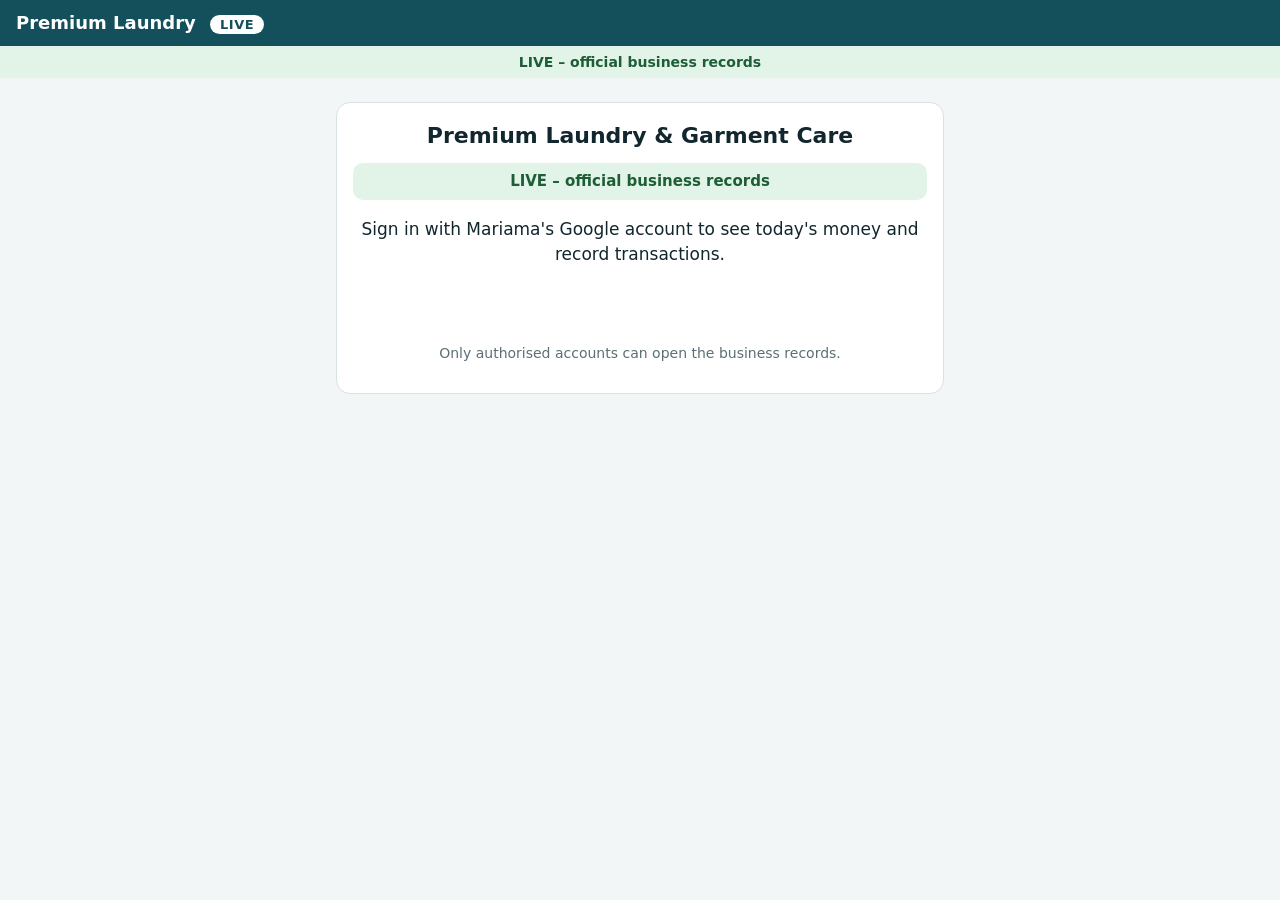
<file: docs/index.html>
<!doctype html>
<html lang="en">
<head>
  <meta charset="utf-8">
  <meta name="viewport" content="width=device-width, initial-scale=1, viewport-fit=cover">
  <meta name="theme-color" content="#14505c">
  <meta name="description" content="Premium Laundry & Garment Care - daily money and customer records">
  <meta http-equiv="Content-Security-Policy" content="default-src 'self'; script-src 'self' https://accounts.google.com/gsi/client; style-src 'self' 'unsafe-inline' https://accounts.google.com/gsi/style; frame-src https://accounts.google.com/gsi/; connect-src 'self' https://script.google.com https://script.googleusercontent.com https://accounts.google.com/gsi/; img-src 'self' data: https://*.googleusercontent.com">
  <meta name="referrer" content="no-referrer">
  <title>Premium Laundry</title>
  <link rel="manifest" href="manifest.webmanifest">
  <link rel="icon" href="icons/icon-192.png">
  <link rel="apple-touch-icon" href="icons/icon-192.png">
  <link rel="stylesheet" href="styles.css">
  <script src="config.js"></script>
  <script src="https://accounts.google.com/gsi/client" async defer></script>
  <script src="voice.js" defer></script>
  <script src="app.js" defer></script>
</head>
<body>
  <header class="topbar">
    <div class="brand">Premium Laundry <span id="envPill" class="envpill"></span></div>
    <div class="who" id="who"></div>
  </header>
  <div id="modeBanner" class="banner"></div>
  <div id="queueBanner" class="banner warn hidden"></div>
  <main id="view" aria-live="polite">
    <section class="card center">
      <h1>Premium Laundry &amp; Garment Care</h1>
      <p>Loading…</p>
    </section>
  </main>
  <nav class="tabbar hidden" id="tabbar">
    <button data-nav="home">Today</button>
    <button data-nav="customers">Customers</button>
    <button data-nav="more">More</button>
  </nav>
  <div id="toast" class="toast hidden" role="status"></div>
</body>
</html>
</file>
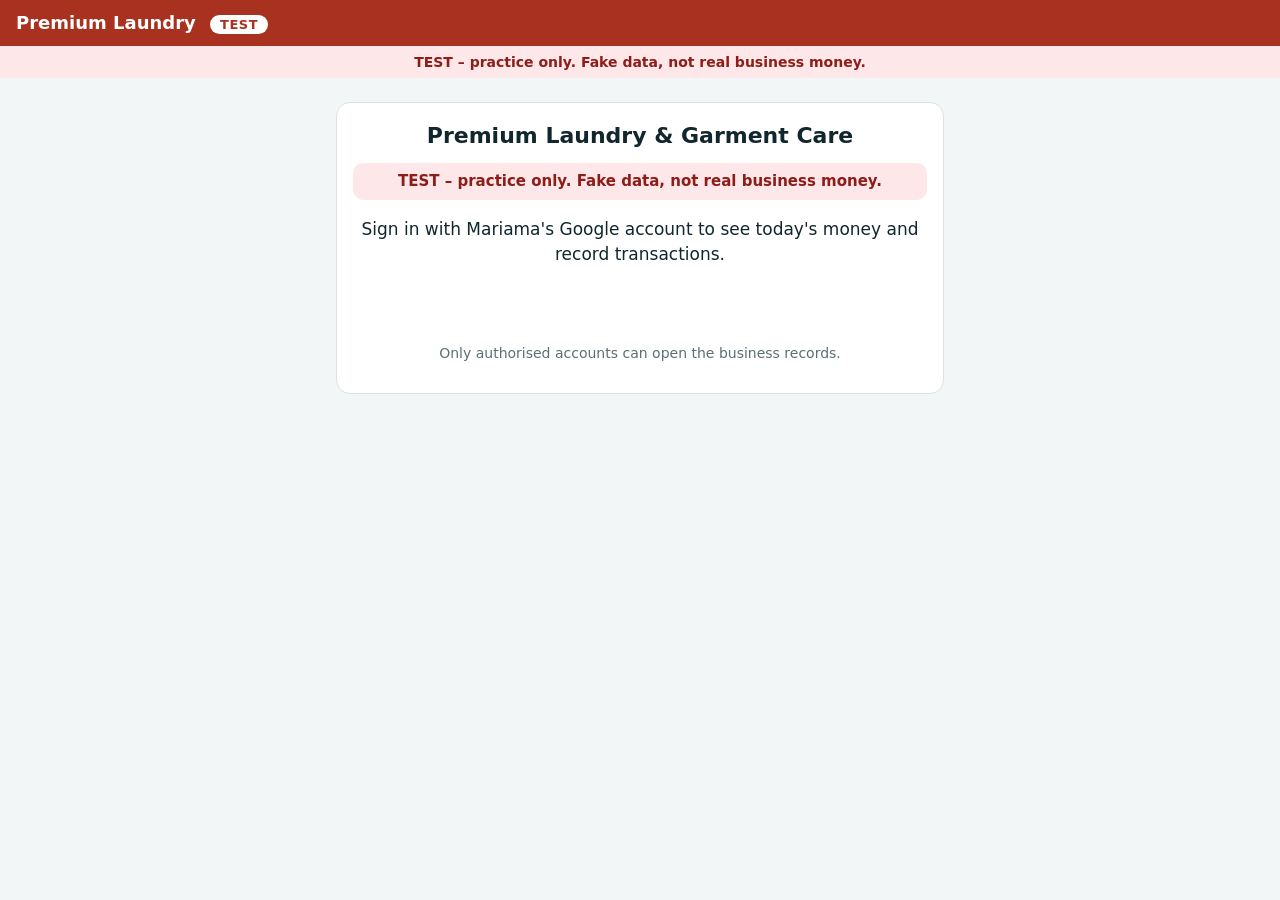
<file: docs/test/index.html>
<!doctype html>
<html lang="en">
<head>
  <meta charset="utf-8">
  <meta name="viewport" content="width=device-width, initial-scale=1, viewport-fit=cover">
  <meta name="theme-color" content="#a8321f">
  <meta name="description" content="Premium Laundry & Garment Care - daily money and customer records">
  <meta http-equiv="Content-Security-Policy" content="default-src 'self'; script-src 'self' https://accounts.google.com/gsi/client; style-src 'self' 'unsafe-inline' https://accounts.google.com/gsi/style; frame-src https://accounts.google.com/gsi/; connect-src 'self' https://script.google.com https://script.googleusercontent.com https://accounts.google.com/gsi/; img-src 'self' data: https://*.googleusercontent.com">
  <meta name="referrer" content="no-referrer">
  <title>Premium Laundry</title>
  <link rel="manifest" href="manifest.webmanifest">
  <link rel="icon" href="icons/icon-192.png">
  <link rel="apple-touch-icon" href="icons/icon-192.png">
  <link rel="stylesheet" href="styles.css">
  <script src="config.js"></script>
  <script src="https://accounts.google.com/gsi/client" async defer></script>
  <script src="voice.js" defer></script>
  <script src="app.js" defer></script>
</head>
<body>
  <header class="topbar">
    <div class="brand">Premium Laundry <span id="envPill" class="envpill"></span></div>
    <div class="who" id="who"></div>
  </header>
  <div id="modeBanner" class="banner"></div>
  <div id="queueBanner" class="banner warn hidden"></div>
  <main id="view" aria-live="polite">
    <section class="card center">
      <h1>Premium Laundry &amp; Garment Care</h1>
      <p>Loading…</p>
    </section>
  </main>
  <nav class="tabbar hidden" id="tabbar">
    <button data-nav="home">Today</button>
    <button data-nav="customers">Customers</button>
    <button data-nav="more">More</button>
  </nav>
  <div id="toast" class="toast hidden" role="status"></div>
</body>
</html>
</file>
<file: docs/styles.css>
:root {
  --bg: #f3f6f7; --card: #ffffff; --ink: #11262d; --muted: #5b6f75; --line: #d8e1e3;
  --brand: #14505c; --brand-ink: #ffffff; --good: #1d7a46; --bad: #b3261e; --warn: #8a5a00;
  --warn-bg: #fff4d6; --info-bg: #e3f1f4;
}
* { box-sizing: border-box; }
html, body { margin: 0; padding: 0; background: var(--bg); color: var(--ink);
  font-family: system-ui, -apple-system, "Segoe UI", Roboto, Arial, sans-serif; font-size: 17px; }
.hidden { display: none !important; }
.topbar { position: sticky; top: 0; z-index: 5; display: flex; justify-content: space-between; align-items: center;
  padding: 12px 16px; background: var(--brand); color: var(--brand-ink); }
.brand { font-weight: 700; font-size: 18px; }
.who { font-size: 13px; opacity: .9; max-width: 55%; overflow: hidden; text-overflow: ellipsis; white-space: nowrap; }
.banner { padding: 8px 16px; font-size: 14px; background: var(--info-bg); }
.banner.warn { background: var(--warn-bg); color: var(--warn); }
.banner.test { background: #fde7e9; color: #8c1d18; font-weight: 700; text-align: center; }
.banner.live { background: #e2f3e8; color: #1d5e36; font-weight: 700; text-align: center; }
body.env-test .topbar { background: #a8321f; }
.envpill { display: inline-block; margin-left: 8px; padding: 2px 10px; border-radius: 999px; font-size: 13px; font-weight: 800;
  letter-spacing: .5px; background: #ffffff; color: #14505c; vertical-align: middle; }
body.env-test .envpill { color: #a8321f; }
.envline { font-weight: 700; padding: 8px 10px; border-radius: 10px; font-size: 15px; }
.envline.test { background: #fde7e9; color: #8c1d18; } .envline.live { background: #e2f3e8; color: #1d5e36; }
main { padding: 12px 16px 96px; max-width: 640px; margin: 0 auto; }
.card { background: var(--card); border: 1px solid var(--line); border-radius: 14px; padding: 16px; margin: 12px 0; }
.center { text-align: center; }
h1 { font-size: 22px; margin: 4px 0 8px; } h2 { font-size: 19px; margin: 4px 0 10px; } h3 { font-size: 16px; margin: 12px 0 6px; }
p { line-height: 1.45; }
.muted { color: var(--muted); font-size: 14px; }
.periods { display: flex; gap: 6px; overflow-x: auto; padding-bottom: 4px; }
.periods button { flex: 0 0 auto; padding: 8px 12px; border-radius: 999px; border: 1px solid var(--line);
  background: var(--card); color: var(--ink); font-size: 15px; }
.periods button.active { background: var(--brand); color: var(--brand-ink); border-color: var(--brand); }
.grid { display: grid; grid-template-columns: 1fr 1fr; gap: 10px; }
.stat { background: var(--card); border: 1px solid var(--line); border-radius: 14px; padding: 12px; }
.stat .label { font-size: 14px; color: var(--muted); }
.stat .value { font-size: 26px; font-weight: 750; margin-top: 4px; font-variant-numeric: tabular-nums; }
.stat .note { font-size: 12px; color: var(--muted); margin-top: 4px; }
.stat.wide { grid-column: 1 / -1; }
.value.good { color: var(--good); } .value.bad { color: var(--bad); }
.actions { display: grid; gap: 10px; margin: 14px 0; }
.big { display: block; width: 100%; padding: 18px 16px; font-size: 19px; font-weight: 700; border-radius: 14px;
  border: 0; background: var(--brand); color: var(--brand-ink); text-align: left; }
.big small { display: block; font-weight: 400; font-size: 14px; opacity: .9; margin-top: 2px; }
.big.alt { background: #1f6f5c; } .big.exp { background: #6b3f8c; }
.btn { padding: 14px 16px; font-size: 17px; border-radius: 12px; border: 1px solid var(--brand); background: var(--brand);
  color: var(--brand-ink); font-weight: 650; min-height: 48px; }
.btn.secondary { background: var(--card); color: var(--brand); }
.btn:disabled { opacity: .5; }
.row { display: flex; gap: 10px; } .row > * { flex: 1; }
label { display: block; font-weight: 600; margin: 14px 0 6px; }
input, select, textarea { width: 100%; padding: 13px 12px; font-size: 18px; border: 1px solid #b9c7ca; border-radius: 10px;
  background: #fff; color: var(--ink); }
input:focus, select:focus, textarea:focus { outline: 3px solid #9cc8d1; border-color: var(--brand); }
.hint { font-size: 13px; color: var(--muted); margin-top: 4px; }
.error { color: var(--bad); font-weight: 600; margin-top: 10px; }
.list { list-style: none; padding: 0; margin: 0; }
.list li { display: flex; justify-content: space-between; gap: 10px; padding: 12px 4px; border-bottom: 1px solid var(--line); }
.list li:last-child { border-bottom: 0; }
.list li button { all: unset; cursor: pointer; display: flex; justify-content: space-between; width: 100%; gap: 10px; }
.amount { font-variant-numeric: tabular-nums; font-weight: 650; white-space: nowrap; }
.tag { display: inline-block; font-size: 12px; padding: 2px 8px; border-radius: 999px; background: var(--warn-bg); color: var(--warn); margin-top: 3px; }
.tag.ok { background: #e2f3e8; color: var(--good); } .tag.bad { background: #fde7e9; color: var(--bad); }
.confirm dt { color: var(--muted); font-size: 14px; } .confirm dd { margin: 2px 0 10px; font-size: 18px; font-weight: 650; }
.tabbar { position: fixed; bottom: 0; left: 0; right: 0; display: grid; grid-template-columns: repeat(3, 1fr);
  background: var(--card); border-top: 1px solid var(--line); padding-bottom: env(safe-area-inset-bottom); }
.tabbar button { padding: 14px 4px; font-size: 16px; border: 0; background: none; color: var(--muted); font-weight: 600; }
.tabbar button.active { color: var(--brand); }
.toast { position: fixed; left: 16px; right: 16px; bottom: 76px; padding: 14px 16px; border-radius: 12px; background: #11262d;
  color: #fff; font-size: 16px; z-index: 20; max-width: 608px; margin: 0 auto; }
.toast.bad { background: var(--bad); }
.search { margin-bottom: 8px; }
#gsiButton { display: flex; justify-content: center; margin: 18px 0 6px; min-height: 44px; }

/* voice entry (TEST v0.4.0) */
.big.voice { background: #0f6e8c; }
.btn.small { padding: 8px 12px; min-height: 40px; font-size: 15px; }
.mic { display: block; margin: 16px auto 6px; width: 96px; height: 96px; border-radius: 50%; border: 0; font-size: 44px;
  background: var(--brand); color: #fff; box-shadow: 0 4px 14px rgba(0,0,0,.18); }
body.env-test .mic { background: #a8321f; }
.mic.on { background: #c0392b; animation: pulse 1.2s infinite; }
.mic:disabled { opacity: .4; }
@keyframes pulse { 0% { box-shadow: 0 0 0 0 rgba(192,57,43,.5); } 70% { box-shadow: 0 0 0 18px rgba(192,57,43,0); } 100% { box-shadow: 0 0 0 0 rgba(192,57,43,0); } }
.examples { margin: 6px 0 4px 18px; padding: 0; color: var(--muted); font-size: 15px; }
.voicebox { background: var(--info-bg); border-radius: 10px; padding: 10px 12px; margin-bottom: 8px; font-size: 15px; }
.voicebox ul { margin: 6px 0 0 18px; padding: 0; color: var(--warn); }
.chips { display: flex; flex-wrap: wrap; gap: 8px; margin: 6px 0; }
.chip { border: 1px solid var(--brand); background: #fff; color: var(--brand); border-radius: 999px; padding: 8px 14px; font-size: 15px; font-weight: 600; }
.chip.on { background: var(--brand); color: #fff; }
textarea { width: 100%; padding: 12px; font-size: 17px; border: 1px solid #b9c7ca; border-radius: 10px; font-family: inherit; }

/* v0.5.0: corrections, checks, records on this phone */
.warnbox { background: var(--warn-bg); color: #4a3200; border-radius: 10px; padding: 10px 12px; margin: 8px 0; font-size: 15px; }
section.card.warnbox { border-color: #f0d48a; }
.btn.danger { background: #fff; color: var(--bad); border-color: var(--bad); }
.btn.small { padding: 8px 12px; font-size: 15px; min-height: 40px; }
.list li > button.voided .amount, .list li > button.voided span:first-child { text-decoration: line-through; color: var(--muted); }
.list li > button.voided .tag { text-decoration: none; }
.chip.on { background: var(--brand); color: #fff; }
.checks { list-style: none; padding: 0; margin: 6px 0; } .checks li { padding: 4px 0; }
.unm { border-top: 1px solid var(--line); padding: 8px 0; }
#queueBanner { cursor: pointer; }
.actions .btn.secondary { width: 100%; }
</file>
<file: docs/test/styles.css>
:root {
  --bg: #f3f6f7; --card: #ffffff; --ink: #11262d; --muted: #5b6f75; --line: #d8e1e3;
  --brand: #14505c; --brand-ink: #ffffff; --good: #1d7a46; --bad: #b3261e; --warn: #8a5a00;
  --warn-bg: #fff4d6; --info-bg: #e3f1f4;
}
* { box-sizing: border-box; }
html, body { margin: 0; padding: 0; background: var(--bg); color: var(--ink);
  font-family: system-ui, -apple-system, "Segoe UI", Roboto, Arial, sans-serif; font-size: 17px; }
.hidden { display: none !important; }
.topbar { position: sticky; top: 0; z-index: 5; display: flex; justify-content: space-between; align-items: center;
  padding: 12px 16px; background: var(--brand); color: var(--brand-ink); }
.brand { font-weight: 700; font-size: 18px; }
.who { font-size: 13px; opacity: .9; max-width: 55%; overflow: hidden; text-overflow: ellipsis; white-space: nowrap; }
.banner { padding: 8px 16px; font-size: 14px; background: var(--info-bg); }
.banner.warn { background: var(--warn-bg); color: var(--warn); }
.banner.test { background: #fde7e9; color: #8c1d18; font-weight: 700; text-align: center; }
.banner.live { background: #e2f3e8; color: #1d5e36; font-weight: 700; text-align: center; }
body.env-test .topbar { background: #a8321f; }
.envpill { display: inline-block; margin-left: 8px; padding: 2px 10px; border-radius: 999px; font-size: 13px; font-weight: 800;
  letter-spacing: .5px; background: #ffffff; color: #14505c; vertical-align: middle; }
body.env-test .envpill { color: #a8321f; }
.envline { font-weight: 700; padding: 8px 10px; border-radius: 10px; font-size: 15px; }
.envline.test { background: #fde7e9; color: #8c1d18; } .envline.live { background: #e2f3e8; color: #1d5e36; }
main { padding: 12px 16px 96px; max-width: 640px; margin: 0 auto; }
.card { background: var(--card); border: 1px solid var(--line); border-radius: 14px; padding: 16px; margin: 12px 0; }
.center { text-align: center; }
h1 { font-size: 22px; margin: 4px 0 8px; } h2 { font-size: 19px; margin: 4px 0 10px; } h3 { font-size: 16px; margin: 12px 0 6px; }
p { line-height: 1.45; }
.muted { color: var(--muted); font-size: 14px; }
.periods { display: flex; gap: 6px; overflow-x: auto; padding-bottom: 4px; }
.periods button { flex: 0 0 auto; padding: 8px 12px; border-radius: 999px; border: 1px solid var(--line);
  background: var(--card); color: var(--ink); font-size: 15px; }
.periods button.active { background: var(--brand); color: var(--brand-ink); border-color: var(--brand); }
.grid { display: grid; grid-template-columns: 1fr 1fr; gap: 10px; }
.stat { background: var(--card); border: 1px solid var(--line); border-radius: 14px; padding: 12px; }
.stat .label { font-size: 14px; color: var(--muted); }
.stat .value { font-size: 26px; font-weight: 750; margin-top: 4px; font-variant-numeric: tabular-nums; }
.stat .note { font-size: 12px; color: var(--muted); margin-top: 4px; }
.stat.wide { grid-column: 1 / -1; }
.value.good { color: var(--good); } .value.bad { color: var(--bad); }
.actions { display: grid; gap: 10px; margin: 14px 0; }
.big { display: block; width: 100%; padding: 18px 16px; font-size: 19px; font-weight: 700; border-radius: 14px;
  border: 0; background: var(--brand); color: var(--brand-ink); text-align: left; }
.big small { display: block; font-weight: 400; font-size: 14px; opacity: .9; margin-top: 2px; }
.big.alt { background: #1f6f5c; } .big.exp { background: #6b3f8c; }
.btn { padding: 14px 16px; font-size: 17px; border-radius: 12px; border: 1px solid var(--brand); background: var(--brand);
  color: var(--brand-ink); font-weight: 650; min-height: 48px; }
.btn.secondary { background: var(--card); color: var(--brand); }
.btn:disabled { opacity: .5; }
.row { display: flex; gap: 10px; } .row > * { flex: 1; }
label { display: block; font-weight: 600; margin: 14px 0 6px; }
input, select, textarea { width: 100%; padding: 13px 12px; font-size: 18px; border: 1px solid #b9c7ca; border-radius: 10px;
  background: #fff; color: var(--ink); }
input:focus, select:focus, textarea:focus { outline: 3px solid #9cc8d1; border-color: var(--brand); }
.hint { font-size: 13px; color: var(--muted); margin-top: 4px; }
.error { color: var(--bad); font-weight: 600; margin-top: 10px; }
.list { list-style: none; padding: 0; margin: 0; }
.list li { display: flex; justify-content: space-between; gap: 10px; padding: 12px 4px; border-bottom: 1px solid var(--line); }
.list li:last-child { border-bottom: 0; }
.list li button { all: unset; cursor: pointer; display: flex; justify-content: space-between; width: 100%; gap: 10px; }
.amount { font-variant-numeric: tabular-nums; font-weight: 650; white-space: nowrap; }
.tag { display: inline-block; font-size: 12px; padding: 2px 8px; border-radius: 999px; background: var(--warn-bg); color: var(--warn); margin-top: 3px; }
.tag.ok { background: #e2f3e8; color: var(--good); } .tag.bad { background: #fde7e9; color: var(--bad); }
.confirm dt { color: var(--muted); font-size: 14px; } .confirm dd { margin: 2px 0 10px; font-size: 18px; font-weight: 650; }
.tabbar { position: fixed; bottom: 0; left: 0; right: 0; display: grid; grid-template-columns: repeat(3, 1fr);
  background: var(--card); border-top: 1px solid var(--line); padding-bottom: env(safe-area-inset-bottom); }
.tabbar button { padding: 14px 4px; font-size: 16px; border: 0; background: none; color: var(--muted); font-weight: 600; }
.tabbar button.active { color: var(--brand); }
.toast { position: fixed; left: 16px; right: 16px; bottom: 76px; padding: 14px 16px; border-radius: 12px; background: #11262d;
  color: #fff; font-size: 16px; z-index: 20; max-width: 608px; margin: 0 auto; }
.toast.bad { background: var(--bad); }
.search { margin-bottom: 8px; }
#gsiButton { display: flex; justify-content: center; margin: 18px 0 6px; min-height: 44px; }

/* voice entry (TEST v0.4.0) */
.big.voice { background: #0f6e8c; }
.btn.small { padding: 8px 12px; min-height: 40px; font-size: 15px; }
.mic { display: block; margin: 16px auto 6px; width: 96px; height: 96px; border-radius: 50%; border: 0; font-size: 44px;
  background: var(--brand); color: #fff; box-shadow: 0 4px 14px rgba(0,0,0,.18); }
body.env-test .mic { background: #a8321f; }
.mic.on { background: #c0392b; animation: pulse 1.2s infinite; }
.mic:disabled { opacity: .4; }
@keyframes pulse { 0% { box-shadow: 0 0 0 0 rgba(192,57,43,.5); } 70% { box-shadow: 0 0 0 18px rgba(192,57,43,0); } 100% { box-shadow: 0 0 0 0 rgba(192,57,43,0); } }
.examples { margin: 6px 0 4px 18px; padding: 0; color: var(--muted); font-size: 15px; }
.voicebox { background: var(--info-bg); border-radius: 10px; padding: 10px 12px; margin-bottom: 8px; font-size: 15px; }
.voicebox ul { margin: 6px 0 0 18px; padding: 0; color: var(--warn); }
.chips { display: flex; flex-wrap: wrap; gap: 8px; margin: 6px 0; }
.chip { border: 1px solid var(--brand); background: #fff; color: var(--brand); border-radius: 999px; padding: 8px 14px; font-size: 15px; font-weight: 600; }
.chip.on { background: var(--brand); color: #fff; }
textarea { width: 100%; padding: 12px; font-size: 17px; border: 1px solid #b9c7ca; border-radius: 10px; font-family: inherit; }

/* v0.5.0: corrections, checks, records on this phone */
.warnbox { background: var(--warn-bg); color: #4a3200; border-radius: 10px; padding: 10px 12px; margin: 8px 0; font-size: 15px; }
section.card.warnbox { border-color: #f0d48a; }
.btn.danger { background: #fff; color: var(--bad); border-color: var(--bad); }
.btn.small { padding: 8px 12px; font-size: 15px; min-height: 40px; }
.list li > button.voided .amount, .list li > button.voided span:first-child { text-decoration: line-through; color: var(--muted); }
.list li > button.voided .tag { text-decoration: none; }
.chip.on { background: var(--brand); color: #fff; }
.checks { list-style: none; padding: 0; margin: 6px 0; } .checks li { padding: 4px 0; }
.unm { border-top: 1px solid var(--line); padding: 8px 0; }
#queueBanner { cursor: pointer; }
.actions .btn.secondary { width: 100%; }
</file>
